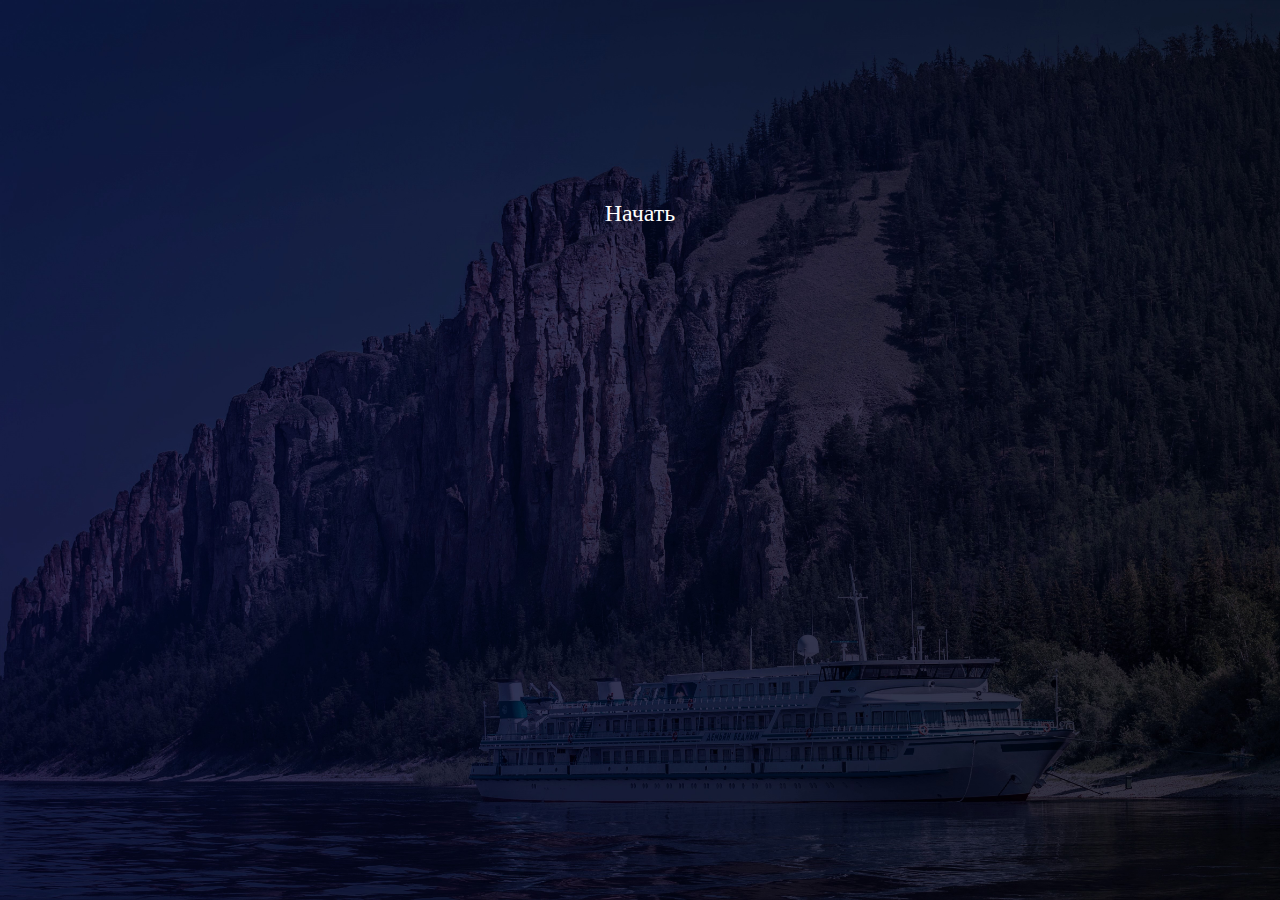
<file: index.html>
<!DOCTYPE html>
<html lang="ru">
<head>
	<meta charset="UTF-8">
	<meta name="viewport" content="width=device-width, initial-scale=1.0">
	<title>Lena Pillars</title>
	<link rel="icon" href="/favicon.ico" type="image/x-icon">
<link rel="shortcut icon" href="Images/favicon.ico" type="image/x-icon">
<link rel="preconnect" href="https://fonts.googleapis.com">
<link rel="preconnect" href="https://fonts.gstatic.com" crossorigin>
<link href="https://fonts.googleapis.com/css2?family=Roboto:wght@300&display=swap" rel="stylesheet">
<link rel="stylesheet" type="text/css" href="css/style.css">

</head>
<body style="text-align: center; padding-top: 200px;">
	

	<a href="index.php" style="text-decoration: none; color: white; margin: 0 auto; text-align: center; font-size: 24px; ">Начать</a>

  	
  	


  
</body>
</html>
</file>
<file: css/style.css>
body{
	margin: 0px;
}
html{
	background: url("../imagge/background1.jpg")no-repeat;
	background-size: cover;
	background-attachment: fixed;

}

.container{
	margin: 0 auto;
	width: 1400px;
}
.nav_but {
text-decoration: none;
color: silver;
margin: 0 25px;
font-family: 'Roboto', sans-serif ;
transition: linear 0.5s;
border-bottom:  solid 0px black ;
border-top:  solid 0px black ;
font-size: 18px;
padding-bottom: 10px;
padding-top: 10px;
white-space: nowrap;
}
.nav_but:hover{
	color: white;
	padding-bottom: 10px;
	padding-top: 10px;
	border-top: solid 1.5px white;
border-bottom: solid 1.5px white;
transition: linear 0.3s
}
 li{
	list-style-type: none;
	text-decoration: none;
}

.menu{
	display: flex;
	justify-content: space-between;
    align-items: center;
    flex-wrap: wrap;
    font-family: 'Roboto', sans-serif;
padding-top: 15px;

}
.navs{
	list-style-type: none;
	color: black;
	display: flex;

}
.lang{
	color: silver;
	text-decoration: none;
}
.lang:hover{
	color: white;
}
footer{
	background: url("../imagge/Group3.png")no-repeat;
	background-size: 100%;
	color: white;
font-family: 'Roboto', sans-serif;
}
.row{
	display: flex;
	flex-direction: row;
    justify-content: space-around;
    align-items: center;
}
.row2{
	display: flex;
	padding: 20px;
    flex-direction: column;
    align-items: center;
}
.mrgin{
	margin: 20px;
	
}
.mrgin img{
border-radius: 50%;
transition:  linear 0.4s;
opacity: 70%;
}
.mrgin img:hover{

border-radius: 50%;
transition: linear 0.2s;
opacity: 100%;
}
.head_back{
	background: url("../imagge/Sky.png")no-repeat;
	background-size: 100%;
	color: white;
font-family: 'Roboto', sans-serif;
}
.top h1{
	font-size: 70px;
	text-align: center;
	margin-bottom:20px;
}
.top p{
	margin: 0px;
	text-align: center;
}
.top{
	padding-top: 0px;
	padding-bottom: 0px;
	display: flex;
	flex-direction: column;
    align-items: center;
}
main{
	color: white;
font-family: 'Roboto', sans-serif;
}
.centraly1{
	text-align: center;
font-family: 'Roboto', sans-serif;
margin-bottom: 50px;
   margin-top: 100px;
}
.centraly2{
	text-align: center;
	margin-bottom: 50px;

}
.logo img{
width: 80px;
	}

.mapss iframe{
		width: 900px; 
		height: 450px; 
		border:0; 
		border-radius: 5%;
	}

.middlemaps{
	max-width: 100%;
    margin: 0 auto;
    display: flex;
    flex-direction: column;
    align-items: center;
}

.contact{
	display: flex;
	align-items: flex-start;
	padding-bottom: 200px;
}
.contact_cards{
	margin: 10px;
}
main h2{
	text-align: center;
	font-size: 50px;
}

.blocks{
	margin-top: 50px;
}


@media(max-width: 1400px){
	.container{
		width: 1048px;
	}
	.top{
		padding-top: 20px;
		padding-bottom: 0px;
	}

.col2{
	text-align: end;
}

}

@media(max-width: 1260px){
	.container{
		width: 800px;
	}
	.top{
		padding-top: 20px;
		padding-bottom: 0px;
	}
	.mapss iframe{
		width: 700px;
	}
	.middlemaps script{
		width: 700px;
	}
}

@media(max-width: 1016px){
	.container{
		width: 500px;
	}
	.top{
		padding-top: 20px;
		padding-bottom: 0px;
	}
	.mapss iframe{
		width: 300px;
	}
	.middlemaps script{
		width: 300px;
	}
	.nav_but{
		font-size: 14px;
	}
	.lang{
		font-size: 13px;
	}
	.logo img{
width: 120px;
	}
	.menu{
		    display: flex;
    font-family: 'Roboto', sans-serif;
    padding-top: 15px;
    flex-direction: column;
    align-items: center;
    flex-wrap: nowrap;
	}
	footer{
		background: none;
		display: flex;
		text-align: center;
	}
	.parr{
		display: none;
	}
	.head_back{
		background: none;
	}
	.col2{
	text-align: center;
}
.row {
    display: flex;
    flex-direction: column;
    justify-content: space-around;
    align-items: center;
}
.contact_cards {
    margin: 10px;
    text-align: center;
}
.contact {
    display: flex;
    align-items: center;
    padding-bottom: 200px;
    flex-direction: column;
    flex-wrap: nowrap;
}

}

@media(max-width: 600px){
	.container{
		width: 400px;
	}
	.top{
		padding-top: 20px;
		padding-bottom: 0px;
	}
	.mapss iframe{
		width: 300px;
	}
	.middlemaps script{
		width: 300px;
	}
	.navs {
    list-style-type: none;
    color: black;
    display: flex;
    flex-direction: column;
    flex-wrap: nowrap;
    align-items: center;
    margin: 0px auto;
    padding-left: 0px;
}
}




.adaptivSlayder {

  position: relative;

  max-width: 1000px;

  margin: 65px auto;

  box-shadow: 0 9px 18px -4px rgba(0, 0, 0, 0.69);

}

 

.adaptivSlayder input[name="kadoves"] {

  display: none;

}

 

.kadoves {

  position: absolute;

  left: 0;

  bottom: -35px;

  text-align: center;

  width: 100%;

}

 

.kadoves label {

  display: inline-block;

  width: 7px;

  height: 7px;

  cursor: pointer;

  margin: 0 2px;

  box-shadow: 0 0 3px 0 rgba(0, 0, 0, .7);

  border-radius: 55%;

  border: 4px solid #2f363c;

  background-color: #738290;

}

 

#slaid1:checked~.kadoves label[for="slaid1"] {

  background-color: white;

}

 

#slaid2:checked~.kadoves label[for="slaid2"] {

  background-color: white;

}

 

#slaid3:checked~.kadoves label[for="slaid3"] {

  background-color: white;

}

 

.adaptivSlayderlasekun {

  overflow: hidden;

   

}

 

.abusteku-deagulus {

  display: flex;

  width: 100%;

  transition: all 0.6s;

}

 

.abusteku-deagulus img {

  width: 100%;

  flex-shrink:0;

}

 

#slaid1:checked~adaptivSlayderlasekun abusteku-deagulus {

  transform: translate(0);

}

 

#slaid2:checked~.adaptivSlayderlasekun .abusteku-deagulus {

  transform: translateX(-100%);

}

 

#slaid3:checked~.adaptivSlayderlasekun .abusteku-deagulus {

  transform: translateX(-200%);

}






section{
	position: relative;
	width: 100%;
	height: 100vh;
	overflow: hidden;
	display: flex;
	justify-content: center;
	align-items: center;
}
section img{
	position:  absolute;
	top: 0;
	left: 0;
	width: 100%;
	height: 100%;
	object-fit: cover;
	pointer-events: none;

}
#text{
	position: relative;
	color: #fff;
	font-size: 9em;
	font-weight: bolder;
	z-index: 1;
}
#road{
	z-index: 2;
}
section:before{
	content: '';
	position: absolute;
	bottom: 0;
	width: 100%;
	height: 100px;
	
	z-index: 10000;
}
section:after{
	content: '';
	position: absolute;
	top: 0;
	left: 0;
	width: 100%;
	height: 100px;
	
	z-index: 10000;
	mix-blend-mode: color;
}

.cartinki{
	display: inline-block;
    vertical-align: middle;
    max-width: 100%;
    width: 1100px;
    height: auto;
    margin: 0 auto;
    border-radius: 20px;
display: flex;
}

.boxes{
	max-width: 55vh;
	width: 55vh;
}
.onastext{
	max-width: 80vh;
	
	text-align: center;
	margin: 40px auto;
}

.boxing{
max-width: 1400px;
width: 1400px;
}
.butt{
text-decoration: none;
color: silver;
margin: 0 auto;
font-family: 'Roboto', sans-serif ;
transition: linear 0.5s;
border-bottom:  solid 0px black ;
border-top:  solid 0px black ;
font-size: 18px;
padding-bottom: 10px;
padding-top: 10px;
display: flex;
    flex-direction: column;
    align-items: center;
    width: 200px;
}
.butt:hover{
	border-bottom:  solid 1px white ;
border-top:  solid 1px white ;
}

@import url('https://fonts.googleapis.com/css2?family=Asap&display=swap');


.sectionz{
  min-height: 70vh;
  display: flex;
  justify-content: center;
  align-items: center;
 height: 100%;
}
section:nth-child(1){
  color: #e0ffff;
  }
section:nth-child(2){
  color: white;
  background: #7c7c7c30;
} 
section:nth-child(3){
  color: #e0ffff;
}
section:nth-child(4){
    color: white;
  background: #7c7c7c30;
}

section h1{
  font-size: 3rem;
  margin: 20px;
}
section h2{
  font-size: 40px;
  text-align: center;
  text-transform: uppercase;
}
section .text-container{
   display: flex;
   align-items: center;
    flex-direction: column;
    flex-wrap: wrap;
}
section .text-container .text-box{
  
  text-align: center;
  
}
section .text-container .text-box h3{
  font-size: 30px;
  text-align: center;
  text-transform: uppercase;
  margin-bottom: 10px;
}

@media (max-width: 900px){
  section h1{
    font-size: 2rem;
    text-align: center;
  }
  section .text-container{
    flex-direction: column;
  }
}

.reveal{
  position: relative;
  transform: translateY(150px);
  opacity: 0;
  transition: 2s all ease;
}

.reveal.active{
  transform: translateY(0);
  opacity: 1;
}

.firsttxt{
	padding-top: 100px;
}
</file>
